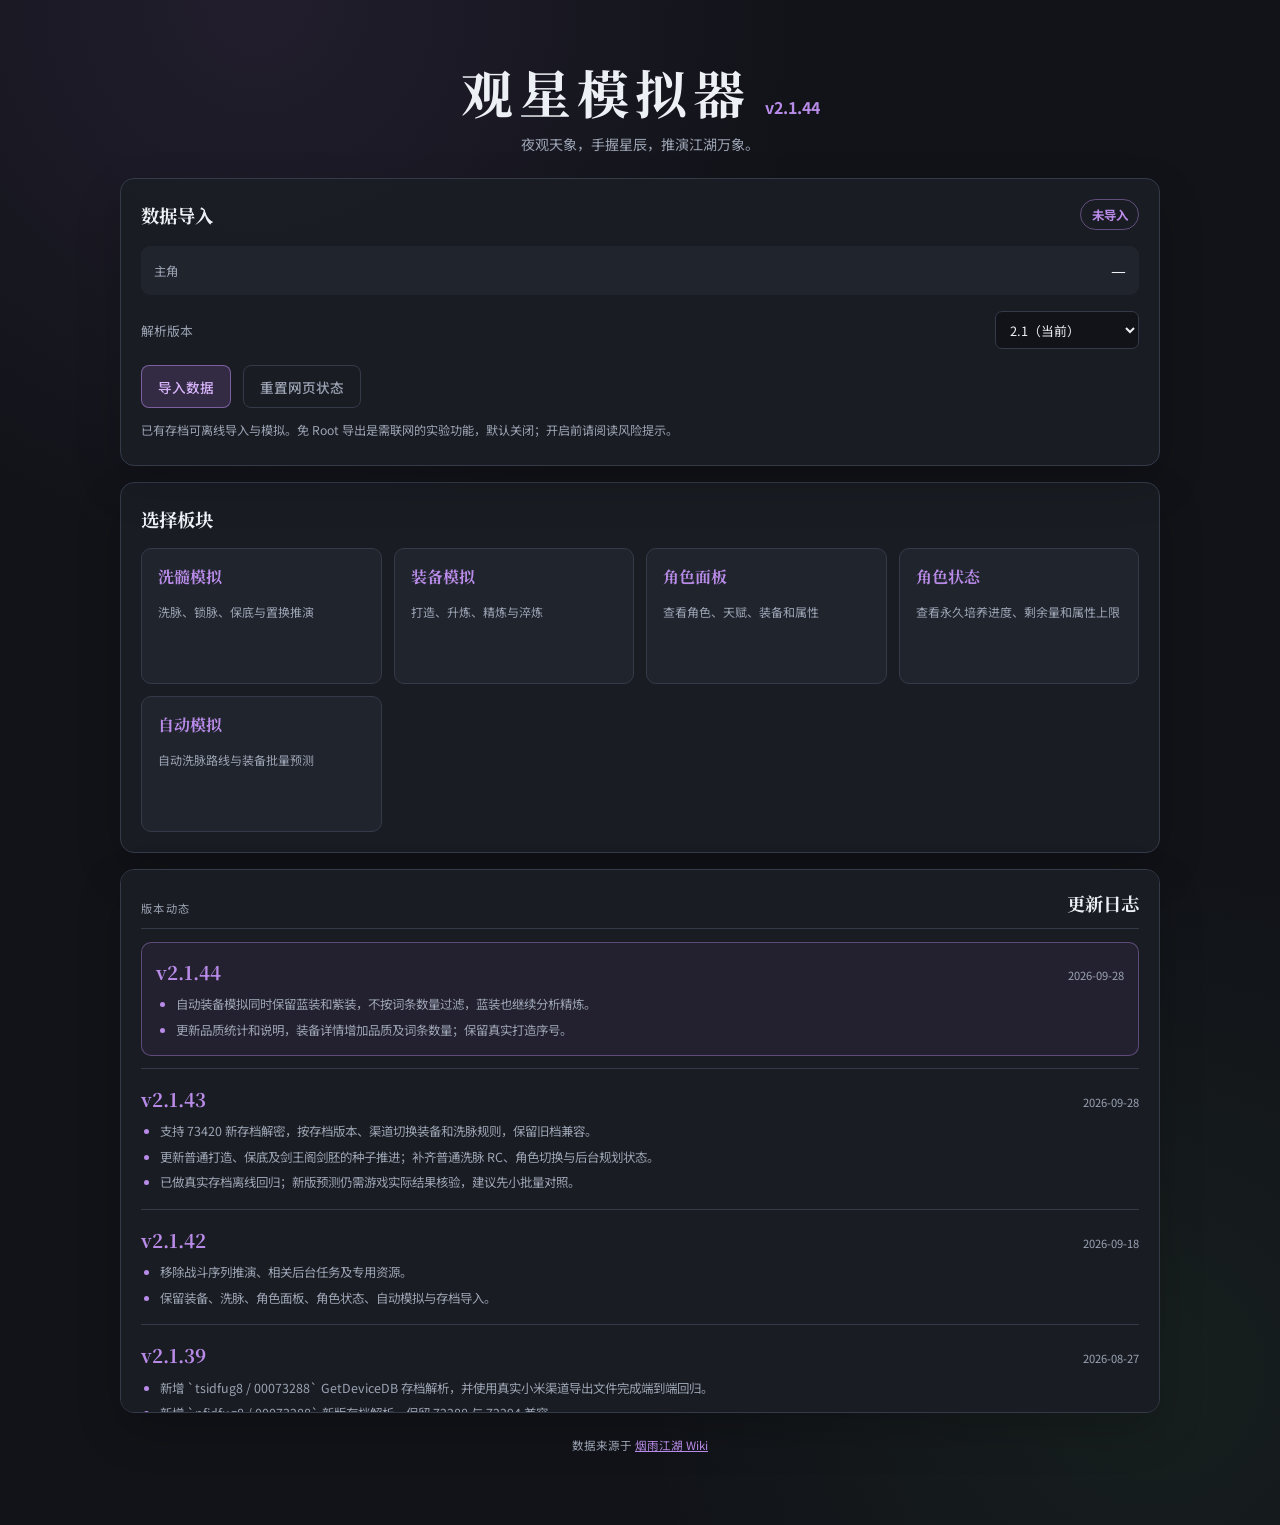
<file: index.html>
<!DOCTYPE html>
<html lang="zh-CN">
<head>
    <meta charset="UTF-8">
    <meta name="viewport" content="width=device-width, initial-scale=1.0">
    <title>烟雨江湖 · 本地存档工具</title>
    <meta name="description" content="烟雨江湖本地存档导入、导出工具与模拟器入口">
    <link rel="stylesheet" href="./home.css?v=2.1.44">
    <link href="fonts/google-fonts.css" rel="stylesheet">
    <script src="shared/page_bridge.js"></script>
<style>.home-grid { grid-template-columns: minmax(0, 1fr); }</style></head>
<body>
    <main class="home-shell">
        <header class="home-header">
            <div class="home-title-row">
                <h1>观星模拟器</h1>
                <span id="appVersion" class="home-version"></span>
            </div>
            <p>夜观天象，手握星辰，推演江湖万象。</p>
        </header>

        <section class="home-grid" aria-label="存档与工具">
            <section class="home-panel archive-import-panel">
                <div class="panel-heading">
                    <div>
                        <h2>数据导入</h2>
                    </div>
                    <strong id="homeSaveStatus" class="status-badge">未导入</strong>
                </div>
                <div class="home-main-role"><span>主角</span><strong id="homeMainRole">—</strong></div>
                <label class="save-version-label" for="saveFormatVersion">解析版本
                    <select id="saveFormatVersion" class="save-version-select">
                        <option value="2.1" selected>2.1（当前）</option>
                        <option value="2.0">2.0（仅解析）</option>
                        <option value="1.9">1.9（仅解析）</option>
                        <option value="1.8.3">1.8.3（仅解析）</option>
                        <option value="1.8">1.8（仅解析）</option>
                    </select>
                </label>
                <div class="home-actions">
                    <label class="btn btn-primary">
                        <span class="import-txt">导入数据</span>
                        <input type="file" id="saveFileInput" hidden>
                    </label>
                    <button id="btnResetWebsite" class="btn btn-secondary" type="button">重置网页状态</button>
                </div>
                <p id="homeImportMessage" class="home-message" role="status">已有存档可离线导入与模拟。免 Root 导出是需联网的实验功能，默认关闭；开启前请阅读风险提示。</p>
            </section>

            

        </section>

        <section class="home-panel module-panel" aria-labelledby="moduleTitle">
            <div class="panel-heading">
                <div>
                    <h2 id="moduleTitle">选择板块</h2>
                </div>
            </div>
            <div class="module-grid">
                <a href="./wash/index.html" class="module-card"><strong>洗髓模拟</strong><span>洗脉、锁脉、保底与置换推演</span></a>
                <a href="./equip/index.html" class="module-card"><strong>装备模拟</strong><span>打造、升炼、精炼与淬炼</span></a>
                <a href="./role/index.html" class="module-card"><strong>角色面板</strong><span>查看角色、天赋、装备和属性</span></a>
                <a href="./role-status/index.html" class="module-card"><strong>角色状态</strong><span>查看永久培养进度、剩余量和属性上限</span></a>
                <a href="./auto/index.html" class="module-card"><strong>自动模拟</strong><span>自动洗脉路线与装备批量预测</span></a>
            </div>
        </section>

        <section class="home-panel changelog-panel" aria-labelledby="changelogTitle">

            <div class="changelog-header">
                <span class="changelog-kicker">版本动态</span>
                <h2 id="changelogTitle">更新日志</h2>
            </div>
            <section class="changelog-entry is-current">
                <div class="changelog-meta"><h3>v2.1.44</h3><time datetime="2026-09-28">2026-09-28</time></div>
                <ul>
                    <li>自动装备模拟同时保留蓝装和紫装，不按词条数量过滤，蓝装也继续分析精炼。</li>
                    <li>更新品质统计和说明，装备详情增加品质及词条数量；保留真实打造序号。</li>
                </ul>
            </section>
            <section class="changelog-entry">
                <div class="changelog-meta"><h3>v2.1.43</h3><time datetime="2026-09-28">2026-09-28</time></div>
                <ul>
                    <li>支持 73420 新存档解密，按存档版本、渠道切换装备和洗脉规则，保留旧档兼容。</li>
                    <li>更新普通打造、保底及剑王阁剑胚的种子推进；补齐普通洗脉 RC、角色切换与后台规划状态。</li>
                    <li>已做真实存档离线回归；新版预测仍需游戏实际结果核验，建议先小批量对照。</li>
                </ul>
            </section>
            <section class="changelog-entry">
                <div class="changelog-meta"><h3>v2.1.42</h3><time datetime="2026-09-18">2026-09-18</time></div>
                <ul>
                    <li>移除战斗序列推演、相关后台任务及专用资源。</li>
                    <li>保留装备、洗脉、角色面板、角色状态、自动模拟与存档导入。</li>
                </ul>
            </section>
<section class="changelog-entry">
                <div class="changelog-meta">
                    <h3>v2.1.39</h3>
                    <time datetime="2026-08-27">2026-08-27</time>
                </div>
                <ul>
                    <li>新增 `tsidfug8 / 00073288` GetDeviceDB 存档解析，并使用真实小米渠道导出文件完成端到端回归。</li>
                    <li>新增 `nfidfug8 / 00073288` 新版存档解析，保留 72288 与 72294 兼容。</li>
                    <li>使用真实小米渠道 v2.1.4 导出文件增加 73288 端到端解密回归。</li>
                    <li>记录登录后读取 `m_tKeys[版本号]`、组合渠道后缀并验证新版密钥的维护流程。</li>
                </ul>
            </section>
            <section class="changelog-entry">
                <div class="changelog-meta">
                    <h3>v2.1.9</h3>
                    <time datetime="2026-08-24">2026-08-24</time>
                </div>
                <ul>
                    <li>新增 00072294 / nfidfug8 存档解析，保留 72288 兼容。</li>
                    <li>提供纯本地 v2.1.4 导出工具，按完整 yanyucache 生成新版解析码，并兼容 MuMu 5.31.x 的 su Root 参数。</li>
                    <li>新增真实 72288、72294 存档端到端回归测试。</li>
                </ul>
            </section>
            <section class="changelog-entry">
                <div class="changelog-meta">
                    <h3>v2.1.7</h3>
                    <time datetime="2026-08-16">2026-08-19</time>
                </div>
                <ul>
                    <li>修正剑王阁序列不准确的问题。(测试版本)</li>
                    <li>适配国际服洗脉规则。</li>
                    <li>新增剑王阁以当前剑胚进旭后续剑胚推算的功能。(测试版本)</li>
                    <li>新增劍王閣自動模擬功能。(测试版本)</li>
                </ul>
            </section>
            <section class="changelog-entry">
                <div class="changelog-meta">
                    <h3>v2.1.6</h3>
                    <time datetime="2026-08-16">2026-08-1</time>
                </div>
                <ul>
                    <li>用着不是很顺手，再改改功能，勿念。</li>
                    <li>调整页面布局，保持界面整洁。</li>
                    <li>新增剑王阁序列查询。(测试版本)</li>
                    <li>调整自动洗脉的算法逻辑。(测试版本)</li>
                    <li>优化自动锻造的界面展示。</li>
                    <li>解决芒晶序列不准的问题。</li>
                    <li>调整手动洗脉序列不是很准确的问题。（未测试）</li>
                    <li>接入另一位余佬的无限制换页面。(界面还未优化)</li>
                    <li>感谢久，金两位道友的帮助测试。</li>
                </ul>
            </section>
            <section class="changelog-entry">
                <div class="changelog-meta">
                    <h3>v2.1.4</h3>
                    <time datetime="2026-08-15">2026-08-15</time>
                </div>
                <ul>
                    <li>更新自动模拟</li>
                    <li>修复页签丢失</li>
                    <li>导出工具优化 Mac 平台</li>
                </ul>
            </section>
            <section class="changelog-entry">
                <div class="changelog-meta">
                    <h3>v2.1.3</h3>
                    <time datetime="2026-08-14">2026-08-14</time>
                </div>
                <ul>
                    <li>修复自动模拟精炼误差</li>
                    <li>调整附加状态</li>
                    <li>兼容 v1.8 和 v1.8.3 存档的导入</li>
                </ul>
            </section>
            <section class="changelog-entry">
                <div class="changelog-meta">
                    <h3>v2.1.2</h3>
                    <time datetime="2026-08-14">2026-08-14</time>
                </div>
                <ul>
                    <li>新增自动模拟板块（测试版），模拟数据可能有误差</li>
                </ul>
            </section>
            <section class="changelog-entry">
                <div class="changelog-meta">
                    <h3>v2.1.1</h3>
                    <time datetime="2026-08-14">2026-08-14</time>
                </div>
                <ul>
                    <li>修正装备推进结果显示与重置清空模拟背包</li>
                    <li>校正含特殊材料打造装备的精炼种子</li>
                    <li>优化紫脉推演弹窗的内外层滚动</li>
                </ul>
            </section>
            <section class="changelog-entry">
                <div class="changelog-meta">
                    <h3>v2.1.0</h3>
                    <time datetime="2026-08-14">2026-08-14</time>
                </div>
                <ul>
                    <li>发布十五渠道存档导入与导出，新增魅族支持</li>
                    <li>优化 APK 渠道选择、操作步骤与免责声明界面</li>
                    <li>校正装备打造和洗脉网页逻辑</li>
                </ul>
            </section>
            <section class="changelog-entry">
                <div class="changelog-meta">
                    <h3>v2.0</h3>
                    <time datetime="2026-08-13">2026-08-13</time>
                </div>
                <ul>
                    <li>新增渠道感知的文件名与解析路由</li>
                    <li>扩展渠道支持并保留 1.9 兼容入口</li>
                </ul>
            </section>

        </section>

        <footer class="app-footer">
            <p>数据来源于 <a href="https://wiki.biligame.com/yanyu/" target="_blank" rel="noopener">烟雨江湖 Wiki</a></p>
        </footer>
    </main>
    <script src="./shared/version.js"></script>
    <script src="./shared/pako.min.js"></script>
    <script src="./shared/sql-wasm.js"></script>
    <script src="./shared/sql-wasm-embed.js"></script>
    <script src="./shared/save_decrypt.js?v=2.1.44-fork"></script>
    <script src="./shared/archive_state.js"></script>
    <script src="./home.js?v=2.1.44"></script>
<script src="mobile-capture.js"></script><script src="mobile-bridge.js"></script></body>
</html>
</file>
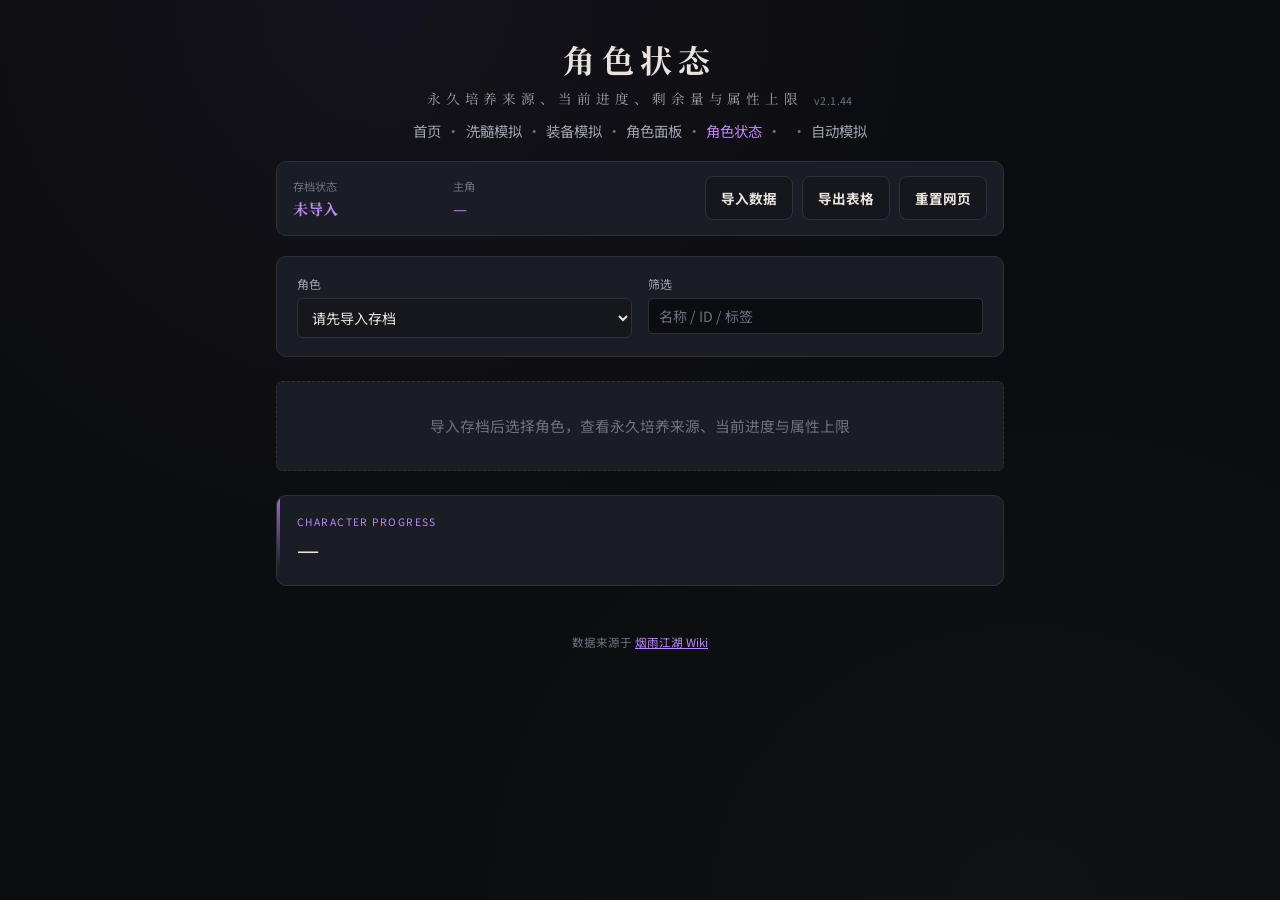
<file: role-status/index.html>
<!DOCTYPE html>
<html lang="zh-CN">
<head>
    <meta charset="UTF-8">
    <meta name="viewport" content="width=device-width, initial-scale=1.0">
    <title>烟雨江湖 · 角色状态</title>
    <meta name="description" content="烟雨江湖角色永久培养进度、属性收益与上限总览">
    <link rel="stylesheet" href="../shared/simulator.css">
    <link rel="stylesheet" href="./status.css">
    <link href="../fonts/google-fonts.css" rel="stylesheet">
    <script src="../shared/page_bridge.js"></script>
</head>
<body>
    <div class="app-container role-status-app">
        <header class="app-header">
            <h1>角色状态</h1>
            <p class="subtitle">永久培养来源、当前进度、剩余量与属性上限 <span id="appVersion" class="app-version"></span></p>
            <nav class="sim-nav">
                <a href="../index.html">首页</a>
                <span class="nav-sep">·</span>
                <a href="../wash/index.html">洗髓模拟</a>
                <span class="nav-sep">·</span>
                <a href="../equip/index.html">装备模拟</a>
                <span class="nav-sep">·</span>
                <a href="../role/index.html">角色面板</a>
                <span class="nav-sep">·</span>
                <a href="../role-status/index.html" class="active" aria-current="page">角色状态</a>
                <span class="nav-sep">·</span>
                <span class="nav-sep">·</span>
                <a href="../auto/index.html">自动模拟</a>
            </nav>
        </header>

        <section class="archive-summary" aria-label="存档信息">
            <div class="archive-summary-info">
                <div class="archive-summary-item">
                    <span>存档状态</span>
                    <strong id="saveStatus">未导入</strong>
                </div>
                <div class="archive-summary-item">
                    <span>主角</span>
                    <strong id="archiveMainRole">—</strong>
                </div>
            </div>
            <div class="archive-summary-actions">
                <a id="archiveImportButton" class="btn btn-archive-action" href="../index.html">导入数据</a>
                <button id="btnExportTable" class="btn btn-archive-action" type="button" data-export-custom="true">导出表格</button>
                <button id="btnResetWebsite" class="btn btn-archive-action" type="button" aria-live="polite">重置网页</button>
            </div>
        </section>

        <section class="config-panel">
            <div class="config-row" id="roleSelectRow" hidden>
                <div class="config-group grow">
                    <label for="roleSelect">角色</label>
                    <div class="select-with-btn">
                        <select id="roleSelect">
                            <option value="">请先导入存档</option>
                        </select>
                    </div>
                </div>
                <div class="config-group grow">
                    <label for="roleFilter">筛选</label>
                    <input type="search" id="roleFilter" placeholder="名称 / ID / 标签" autocomplete="off">
                </div>
            </div>
        </section>

        <div id="roleStatusEmpty" class="role-status-empty">导入存档后选择角色，查看永久培养来源、当前进度与属性上限</div>

        <main id="roleStatusPanel" class="role-status-panel" hidden>
            <section class="history-panel role-status-overview">
                <div class="panel-header role-status-header">
                    <div>
                        <span class="role-status-kicker">CHARACTER PROGRESS</span>
                        <h2 id="roleStatusName">—</h2>
                    </div>
                    <span id="roleStatusTag" class="meta-text"></span>
                </div>
                <div id="roleStatusSummary" class="role-status-summary" aria-label="角色状态概览"></div>
            </section>
            <div id="roleStatus" class="role-status-groups"></div>
        </main>

        <footer class="app-footer">
            <p>数据来源于 <a href="https://wiki.biligame.com/yanyu/" target="_blank" rel="noopener">烟雨江湖 Wiki</a></p>
        </footer>
    </div>

    <script src="../shared/version.js"></script>
    <script src="../shared/role_status_data.js"></script>
    <script src="../shared/pako.min.js"></script>
    <script src="../shared/save_decrypt.js?v=2.1.44-fork"></script>
    <script src="../shared/archive_state.js"></script>
    <script src="./status.js"></script>
<script src="../mobile-capture.js"></script><script src="../mobile-bridge.js"></script></body>
</html>
</file>
<file: home.css>
:root {
    --bg: #111318;
    --panel: #1a1d24;
    --panel-soft: #20242d;
    --border: #343a48;
    --text: #edf0f5;
    --muted: #9ba3b3;
    --purple: #b98be8;
    --green: #78c985;
    --danger: #ef8c8c;
    --font-serif: "Noto Serif SC", serif;
    --font-sans: "Noto Sans SC", sans-serif;
}

* { box-sizing: border-box; margin: 0; padding: 0; }

body {
    min-height: 100vh;
    background:
        radial-gradient(circle at 20% 0, rgba(155, 107, 201, 0.12), transparent 35rem),
        radial-gradient(circle at 90% 90%, rgba(95, 173, 106, 0.08), transparent 32rem),
        var(--bg);
    color: var(--text);
    font-family: var(--font-sans);
}

.home-shell { width: min(1040px, calc(100% - 2rem)); margin: 0 auto; padding: 3rem 0; }
.home-header { position: relative; margin-bottom: 1.5rem; text-align: center; }
.home-title-row { display: flex; align-items: baseline; justify-content: center; gap: 0.8rem; }
.home-header h1 { margin: 0.35rem 0; font-family: var(--font-serif); font-size: clamp(2rem, 5vw, 3.25rem); letter-spacing: 0.12em; }
.home-header > p { color: var(--muted); font-size: 0.88rem; }
.home-version { color: var(--purple); font-size: 1rem; font-weight: 600; white-space: nowrap; }

.home-grid { display: grid; grid-template-columns: minmax(0, 1.35fr) minmax(260px, 0.65fr); gap: 1rem; }
.home-panel { margin-bottom: 1rem; padding: 1.25rem; border: 1px solid var(--border); border-radius: 14px; background: rgba(26, 29, 36, 0.94); box-shadow: 0 18px 45px rgba(0, 0, 0, 0.18); }
.panel-heading { display: flex; align-items: flex-start; justify-content: space-between; gap: 1rem; }
.panel-heading h2 { margin-top: 0.18rem; font-family: var(--font-serif); font-size: 1.15rem; }
.status-badge { padding: 0.35rem 0.65rem; border: 1px solid rgba(185, 139, 232, 0.45); border-radius: 999px; color: var(--purple); font-size: 0.78rem; }
.home-main-role { display: flex; align-items: center; justify-content: space-between; margin: 1rem 0; padding: 0.8rem; border-radius: 9px; background: var(--panel-soft); }
.home-main-role span { color: var(--muted); font-size: 0.78rem; }
.home-main-role strong { color: var(--text); font-family: var(--font-serif); }

.save-version-label { display: flex; align-items: center; justify-content: space-between; gap: 1rem; color: var(--muted); font-size: 0.8rem; }
.save-version-label[hidden] { display: none; }
.save-version-select { min-width: 9rem; padding: 0.48rem 0.6rem; border: 1px solid var(--border); border-radius: 7px; background: var(--bg); color: var(--text); font: inherit; }
.home-actions { display: flex; gap: 0.75rem; margin-top: 1rem; }
.btn { display: inline-flex; align-items: center; justify-content: center; min-height: 2.55rem; padding: 0.65rem 1rem; border: 1px solid transparent; border-radius: 8px; cursor: pointer; color: var(--text); font: 500 0.85rem var(--font-sans); text-decoration: none; transition: transform 0.15s, border-color 0.15s, background 0.15s; }
.btn:hover { transform: translateY(-1px); }
.btn-primary { border-color: rgba(185, 139, 232, 0.55); background: rgba(155, 107, 201, 0.2); color: #d7b3fa; }
.btn-secondary { border-color: var(--border); background: transparent; color: var(--muted); }
.home-message { min-height: 1.5rem; margin-top: 0.8rem; color: var(--muted); font-size: 0.76rem; line-height: 1.5; }
.home-message.is-success { color: var(--green); }
.home-message.is-error { color: var(--danger); }

.exporter-panel { display: flex; flex-direction: column; }
.exporter-panel > p { margin: 1rem 0; color: var(--muted); font-size: 0.8rem; line-height: 1.6; }
.exporter-download { width: 100%; margin-top: auto; }
.exporter-download[hidden] { display: none; }
.module-grid { display: grid; grid-template-columns: repeat(4, minmax(0, 1fr)); gap: 0.75rem; margin-top: 1rem; }
.module-card { min-height: 8.5rem; padding: 1rem; border: 1px solid var(--border); border-radius: 10px; background: var(--panel-soft); color: var(--text); text-decoration: none; transition: transform 0.15s, border-color 0.15s, background 0.15s; }
.module-card:hover { transform: translateY(-2px); border-color: rgba(185, 139, 232, 0.65); background: rgba(155, 107, 201, 0.1); }
.module-card strong { display: block; margin-bottom: 0.65rem; color: var(--purple); font-family: var(--font-serif); }
.module-card span { color: var(--muted); font-size: 0.75rem; line-height: 1.6; }

.changelog-panel { max-height: 34rem; overflow-y: auto; scrollbar-color: var(--border) transparent; }
.changelog-header { display: flex; align-items: flex-end; justify-content: space-between; padding-bottom: 0.75rem; border-bottom: 1px solid var(--border); }
.changelog-header h2 { font-family: var(--font-serif); font-size: 1.15rem; }
.changelog-kicker { color: var(--muted); font-size: 0.7rem; letter-spacing: 0.12em; }
.changelog-entry { padding: 1rem 0 0.25rem; }
.changelog-entry + .changelog-entry { margin-top: 0.75rem; border-top: 1px solid var(--border); }
.changelog-entry.is-current { margin-top: 0.85rem; padding: 0.9rem; border: 1px solid rgba(185, 139, 232, 0.4); border-radius: 10px; background: rgba(155, 107, 201, 0.08); }
.changelog-meta { display: flex; align-items: baseline; justify-content: space-between; gap: 1rem; }
.changelog-meta h3 { color: var(--purple); font-family: var(--font-serif); }
.changelog-meta time { color: var(--muted); font-size: 0.7rem; }
.changelog-entry ul { margin: 0.6rem 0 0 1.2rem; color: var(--muted); font-size: 0.78rem; line-height: 1.65; }
.changelog-entry li + li { margin-top: 0.3rem; }
.changelog-entry li::marker { color: var(--purple); }
.app-footer { padding: 0.5rem 0 1.5rem; color: var(--muted); font-size: 0.72rem; text-align: center; }
.app-footer a { color: var(--purple); }

@media (max-width: 760px) {
    .home-shell { width: min(100% - 1rem, 1040px); padding: 1.5rem 0; }
    .home-grid { grid-template-columns: 1fr; }
    .module-grid { grid-template-columns: repeat(2, minmax(0, 1fr)); }
}

@media (max-width: 460px) {
    .home-header h1 { letter-spacing: 0.06em; }
    .home-title-row { gap: 0.55rem; }
    .home-version { font-size: 0.9rem; }
    .home-panel { padding: 1rem; }
    .home-actions, .save-version-label { align-items: stretch; flex-direction: column; }
    .save-version-select { width: 100%; }
    .module-grid { grid-template-columns: 1fr; }
    .module-card { min-height: auto; }
}
</file>
